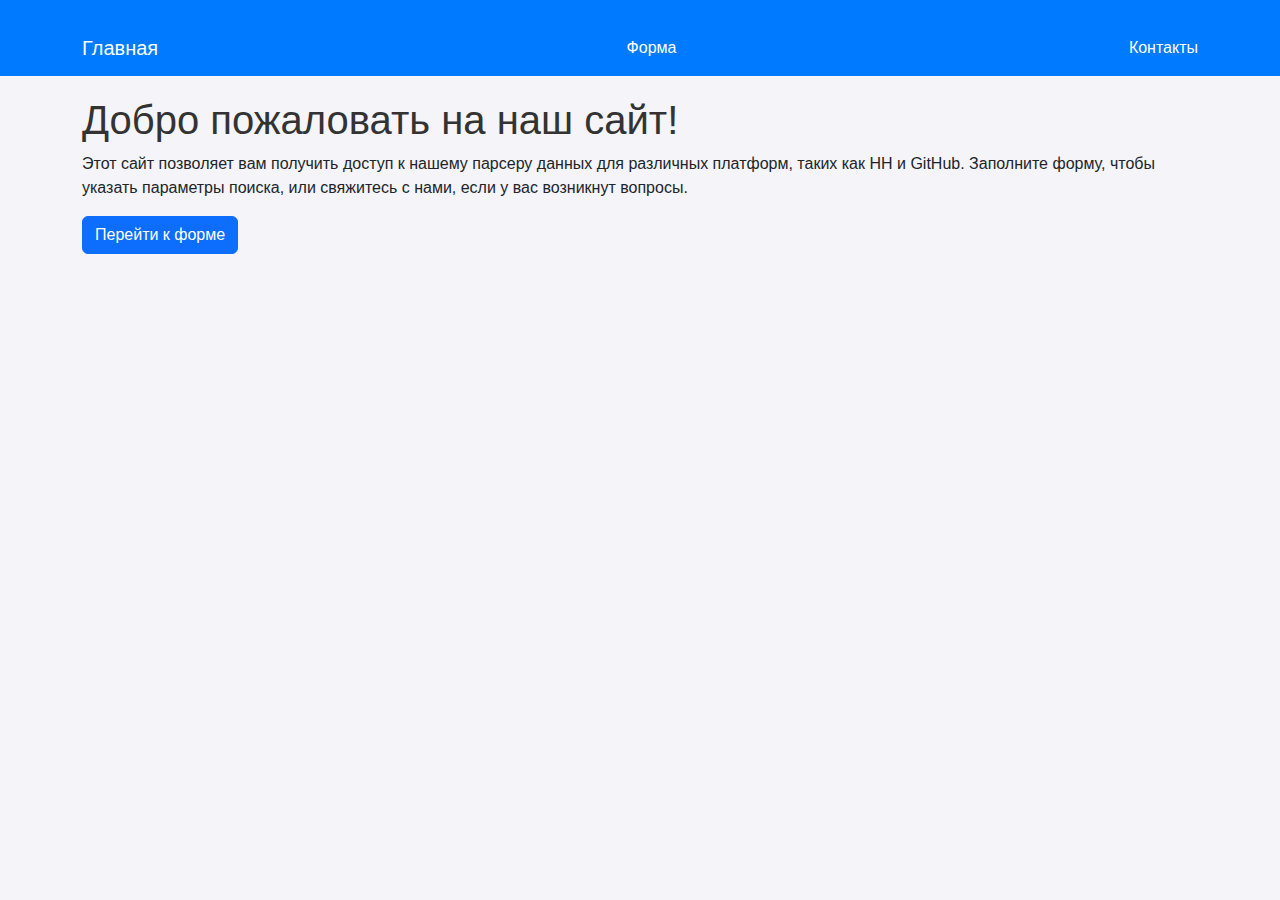
<file: index.html>
<!DOCTYPE html>
<html lang="ru">
<head>
    <meta charset="UTF-8">
    <title>Главная</title>
    <link href="https://cdn.jsdelivr.net/npm/bootstrap@5.3.0/dist/css/bootstrap.min.css" rel="stylesheet">
    <link rel="stylesheet" href="style.css">
</head>
<body>
    <nav class="navbar navbar-expand-lg navbar-light">
        <div class="container">
            <a class="navbar-brand" href="index.html">Главная</a>
            <a class="nav-link" href="form.html">Форма</a>
            <a class="nav-link" href="contact.html">Контакты</a>
        </div>
    </nav>
    <div class="container">
        <h1>Добро пожаловать на наш сайт!</h1>
        <p>Этот сайт позволяет вам получить доступ к нашему парсеру данных для различных платформ, таких как HH и GitHub. Заполните форму, чтобы указать параметры поиска, или свяжитесь с нами, если у вас возникнут вопросы.</p>
        <button onclick="location.href='form.html'" class="btn btn-primary">Перейти к форме</button>
    </div>
</body>
</html>
</file>
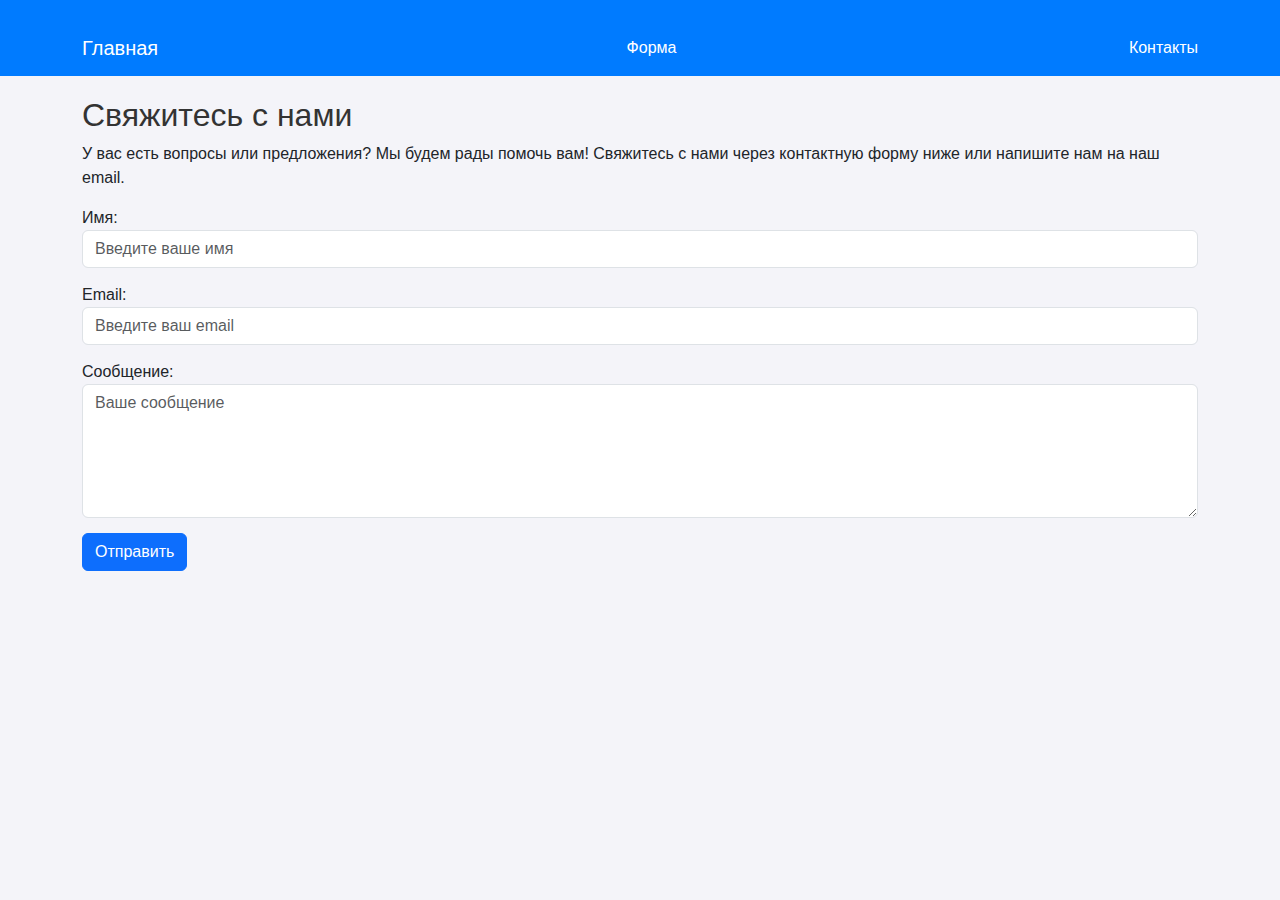
<file: contact.html>
<!DOCTYPE html>
<html lang="ru">
<head>
    <meta charset="UTF-8">
    <title>Контакты</title>
    <link href="https://cdn.jsdelivr.net/npm/bootstrap@5.3.0/dist/css/bootstrap.min.css" rel="stylesheet">
    <link rel="stylesheet" href="style.css">
</head>
<body>
    <nav class="navbar navbar-expand-lg navbar-light">
        <div class="container">
            <a class="navbar-brand" href="index.html">Главная</a>
            <a class="nav-link" href="form.html">Форма</a>
            <a class="nav-link" href="contact.html">Контакты</a>
        </div>
    </nav>
    <div class="container">
        <h2>Свяжитесь с нами</h2>
        <p>У вас есть вопросы или предложения? Мы будем рады помочь вам! Свяжитесь с нами через контактную форму ниже или напишите нам на наш email.</p>
        <form>
            <div class="form-group">
                <label for="name">Имя:</label>
                <input type="text" id="name" class="form-control" placeholder="Введите ваше имя">
            </div>
            <div class="form-group">
                <label for="email">Email:</label>
                <input type="email" id="email" class="form-control" placeholder="Введите ваш email">
            </div>
            <div class="form-group">
                <label for="message">Сообщение:</label>
                <textarea id="message" class="form-control" rows="5" placeholder="Ваше сообщение"></textarea>
            </div>
            <button type="submit" class="btn btn-primary">Отправить</button>
        </form>
    </div>
</body>
</html>
</file>
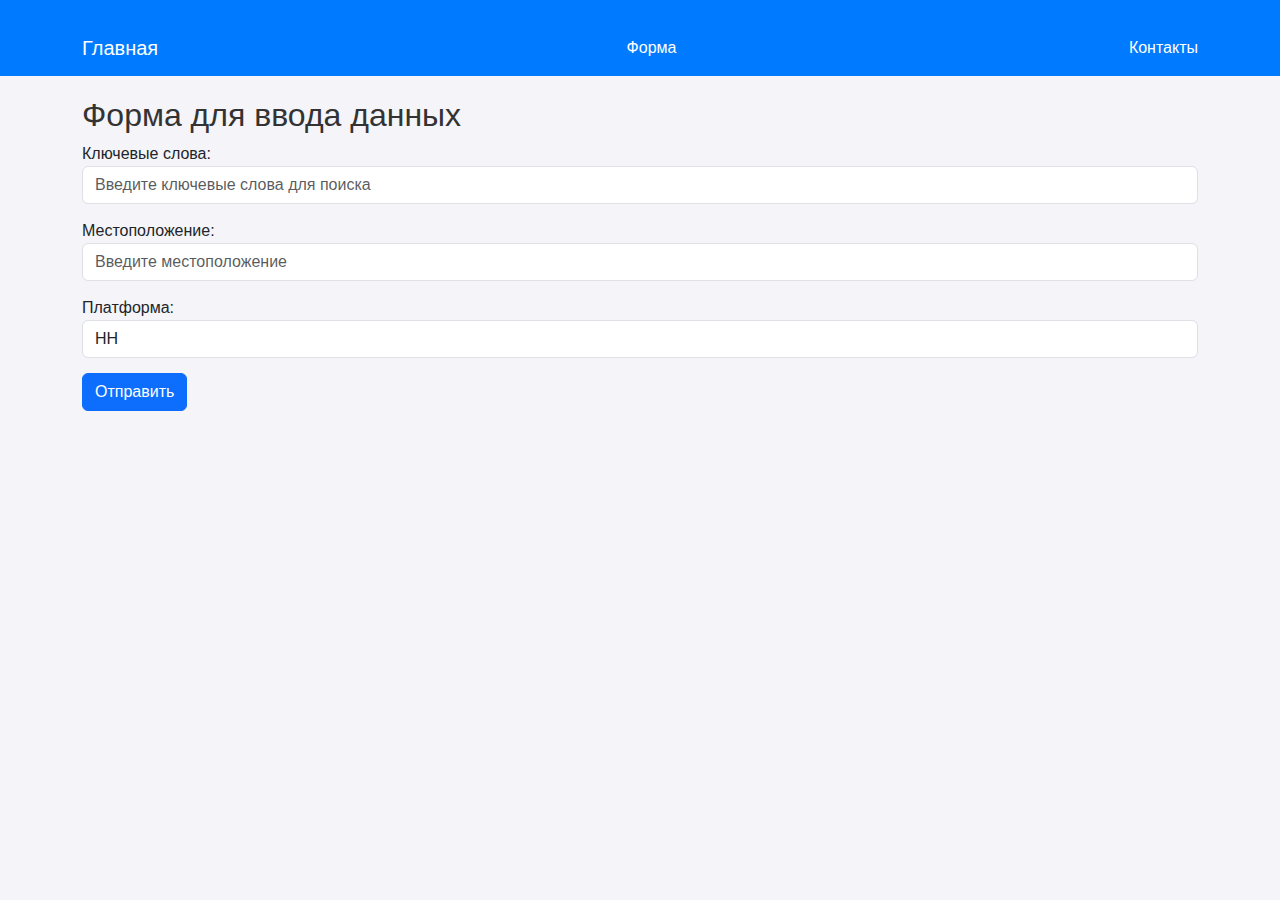
<file: form.html>
<!DOCTYPE html>
<html lang="ru">
<head>
    <meta charset="UTF-8">
    <title>Форма</title>
    <link href="https://cdn.jsdelivr.net/npm/bootstrap@5.3.0/dist/css/bootstrap.min.css" rel="stylesheet">
    <link rel="stylesheet" href="style.css">
</head>
<body>
    <nav class="navbar navbar-expand-lg navbar-light">
        <div class="container">
            <a class="navbar-brand" href="index.html">Главная</a>
            <a class="nav-link" href="form.html">Форма</a>
            <a class="nav-link" href="contact.html">Контакты</a>
        </div>
    </nav>
    <div class="container">
        <h2>Форма для ввода данных</h2>
        <form>
            <div class="form-group">
                <label for="keywords">Ключевые слова:</label>
                <input type="text" id="keywords" class="form-control" placeholder="Введите ключевые слова для поиска">
            </div>
            <div class="form-group">
                <label for="location">Местоположение:</label>
                <input type="text" id="location" class="form-control" placeholder="Введите местоположение">
            </div>
            <div class="form-group">
                <label for="platform">Платформа:</label>
                <select id="platform" class="form-control">
                    <option value="hh">HH</option>
                    <option value="github">GitHub</option>
                </select>
            </div>
            <button type="submit" class="btn btn-primary">Отправить</button>
        </form>
    </div>
</body>
</html>
</file>
<file: style.css>
body {
    font-family: Arial, sans-serif;
    background-color: #f4f4f9;
}

.navbar {
    background-color: #007bff;
}

.navbar a {
    color: #fff !important;
}

.container {
    margin-top: 20px;
}

h1, h2 {
    color: #333;
}

.form-group {
    margin-bottom: 15px;
}

button {
    background-color: #007bff;
    color: #fff;
    border: none;
    padding: 10px 20px;
    cursor: pointer;
}

button:hover {
    background-color: #0056b3;
}
</file>
